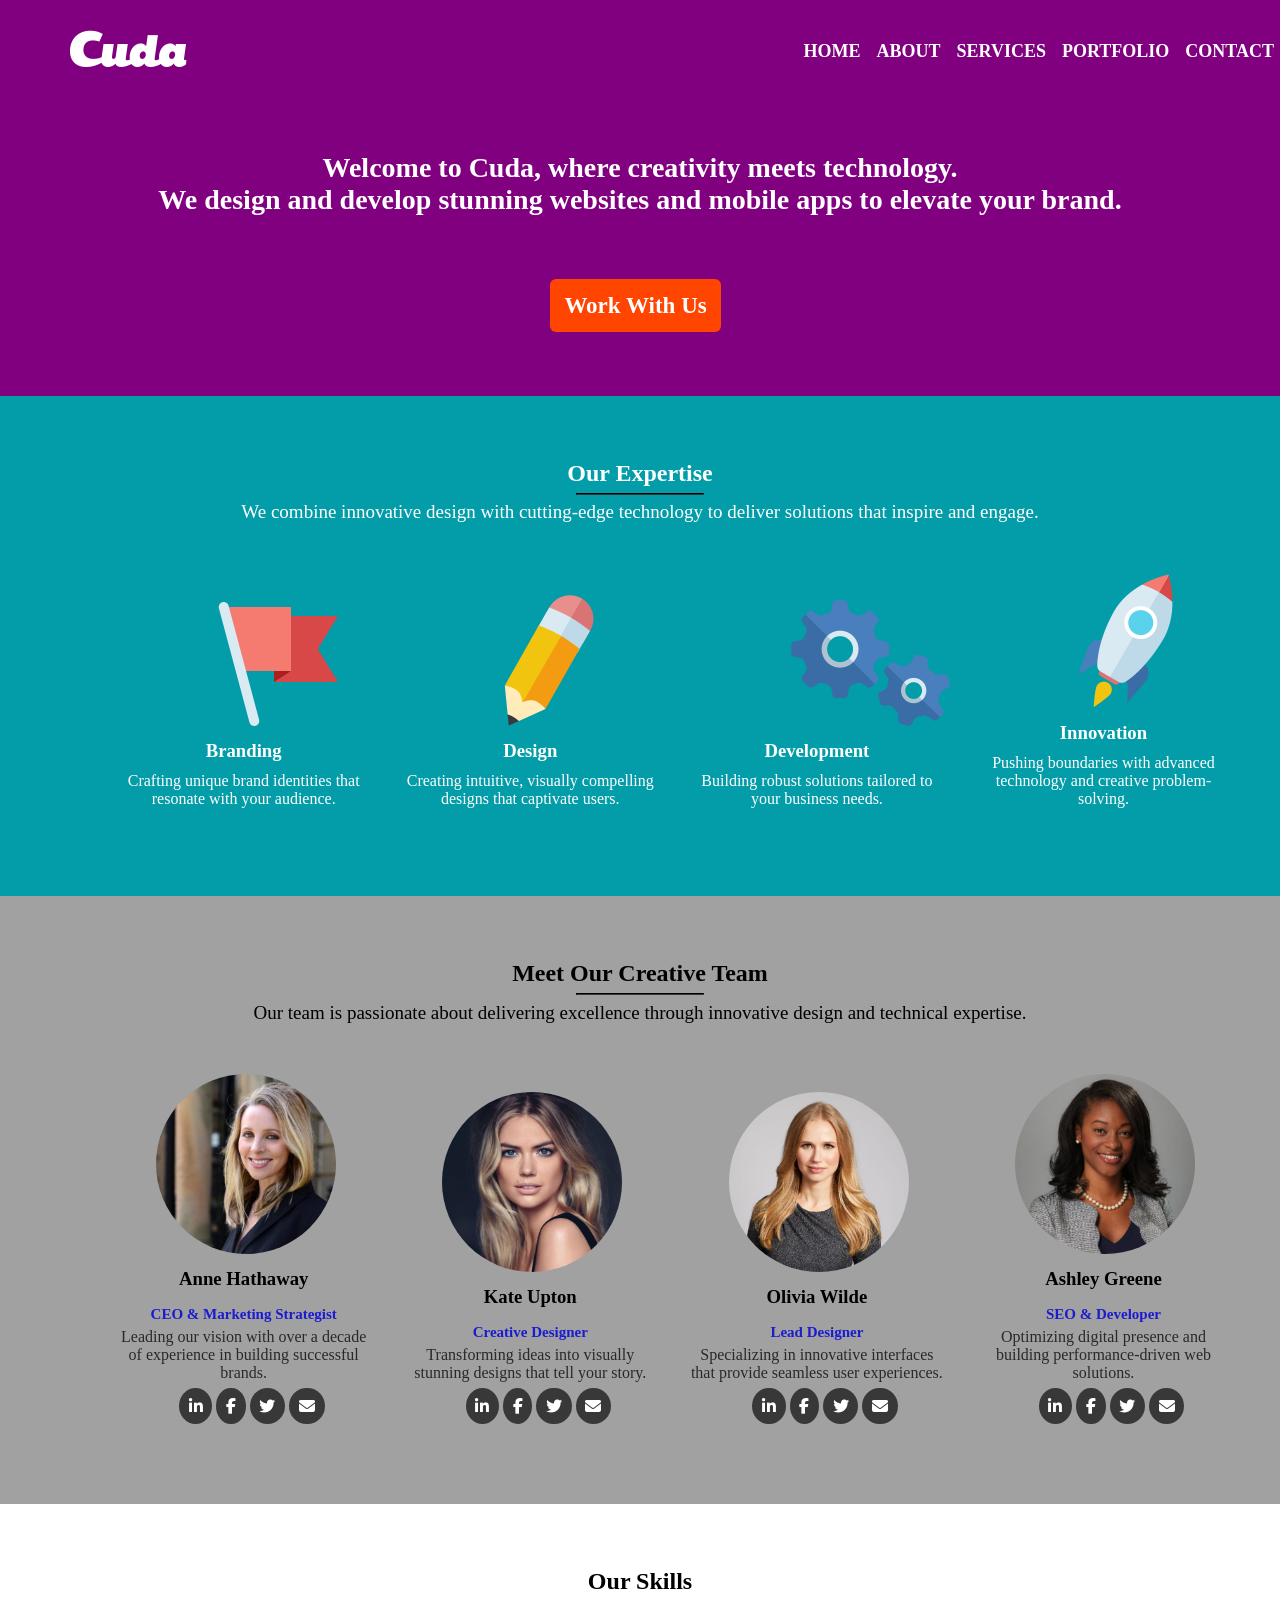
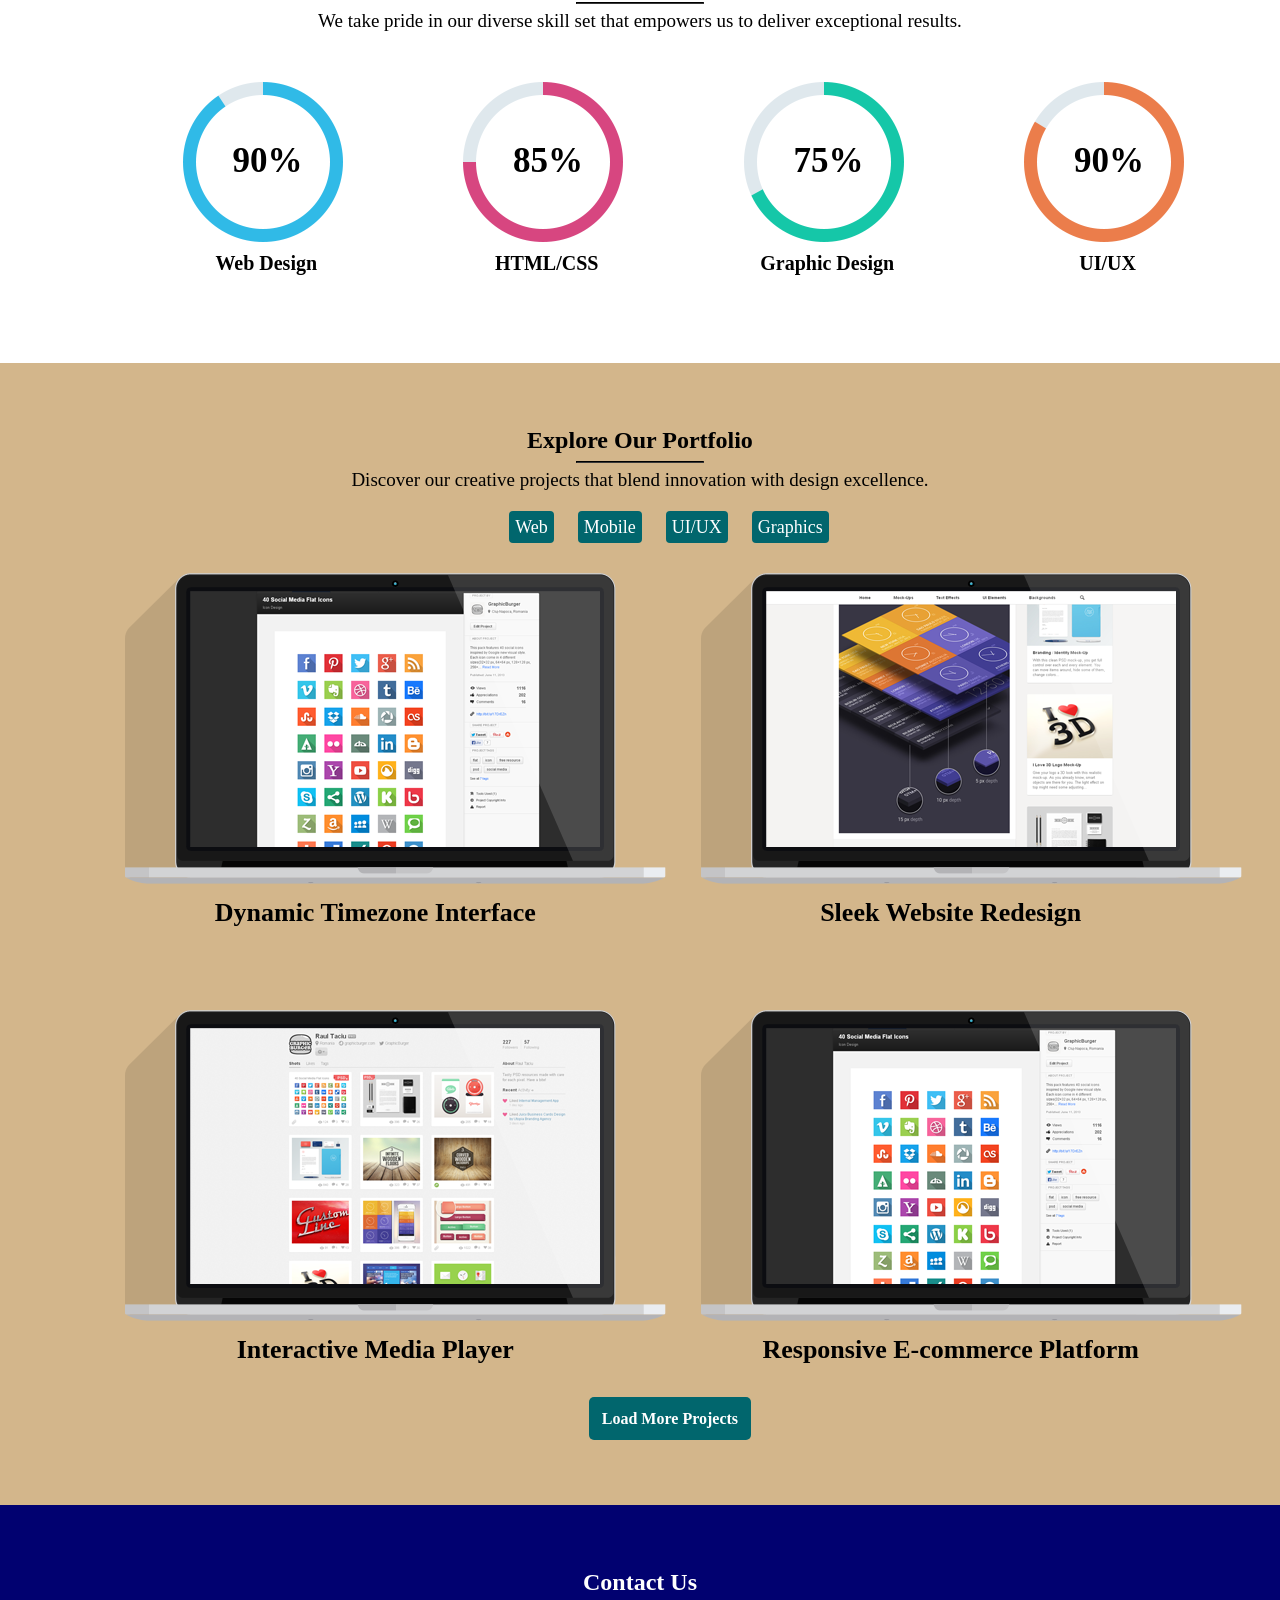
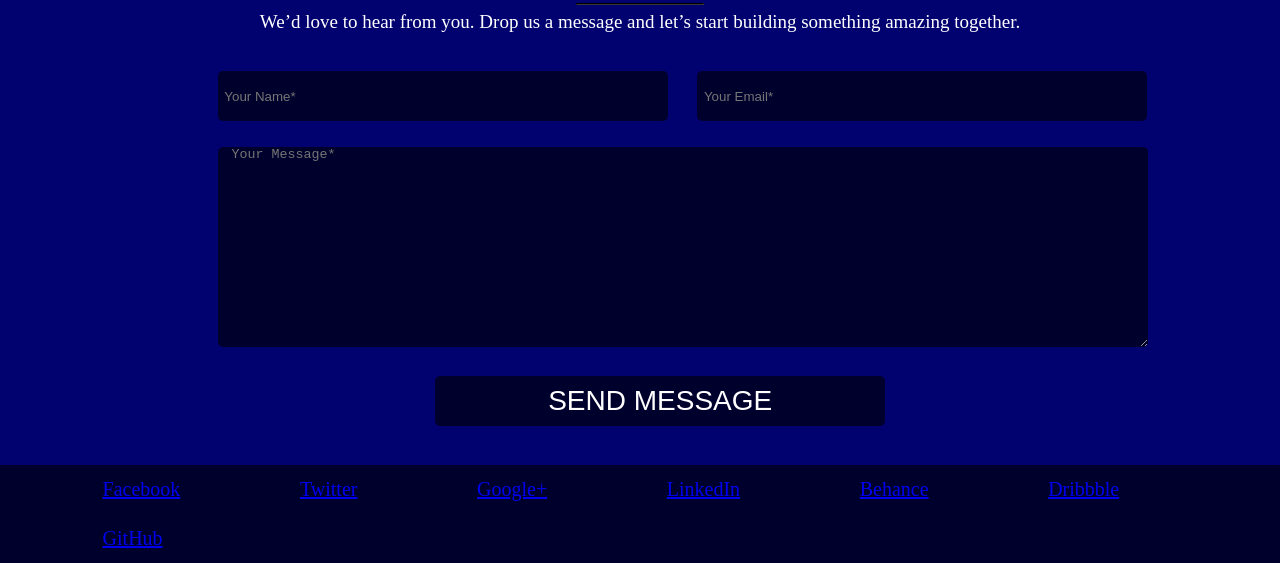
<file: index.html>
<!DOCTYPE html>
<html lang="en">
<head>
  <meta charset="UTF-8" />
  <meta name="viewport" content="width=device-width, initial-scale=1.0" />
  <title>Cuda - Creative Web Solutions</title>
  <link rel="stylesheet" href="https://cdnjs.cloudflare.com/ajax/libs/font-awesome/6.6.0/css/all.min.css" 
        integrity="sha512-Kc323vGBEqzTmouAECnVceyQqyqdsSiqLQISBL29aUW4U/M7pSPA/gEUZQqv1cwx4OnYxTxve5UMg5GT6L4JJg==" 
        crossorigin="anonymous" referrerpolicy="no-referrer" />
  <link href="css/index.css" rel="stylesheet" />
</head>
<body>
  <div class="container">
    <!-- Home Section -->
    <div class="purple" id="home">
      <div class="burger"><i class="fa-solid fa-bars"></i></div>
      <img src="assets/logo.png" alt="Cuda Logo" />
      <ul class="purple-ul">
        <li><a href="#home">Home</a></li>
        <li><a href="#about">About</a></li>
        <li><a href="#services">Services</a></li>
        <li><a href="#portfolio">Portfolio</a></li>
        <li><a href="#contact">Contact</a></li>
      </ul>
      <p class="purple-p">
        Welcome to Cuda, where creativity meets technology.<br>
        We design and develop stunning websites and mobile apps to elevate your brand.
      </p>
      <a href="#contact" class="purple-a">Work With Us</a>
    </div>
    <!-- End Home -->

    <!-- Services Section -->
    <div class="green" id="services">
      <h2>Our Expertise</h2>
      <hr />
      <p class="p">
        We combine innovative design with cutting-edge technology to deliver solutions that inspire and engage.
      </p>
      <ul class="green-ul">
        <li>
          <img src="assets/flag.png" alt="Branding" />
          <h3>Branding</h3>
          <p>Crafting unique brand identities that resonate with your audience.</p>
        </li>
        <li>
          <img src="assets/pencile.png" alt="Design" />
          <h3>Design</h3>
          <p>Creating intuitive, visually compelling designs that captivate users.</p>
        </li>
        <li>
          <img src="assets/setti.png" alt="Development" />
          <h3>Development</h3>
          <p>Building robust solutions tailored to your business needs.</p>
        </li>
        <li>
          <img src="assets/rok.png" alt="Innovation" />
          <h3>Innovation</h3>
          <p>Pushing boundaries with advanced technology and creative problem-solving.</p>
        </li>
      </ul>
    </div>
    <!-- End Services -->

    <!-- About / Team Section -->
    <div class="grey" id="about">
      <h2>Meet Our Creative Team</h2>
      <hr />
      <p class="p">
        Our team is passionate about delivering excellence through innovative design and technical expertise.
      </p>
      <ul class="grey-ul">
        <li>
          <img src="assets/anne.jpg" alt="Anne Hathaway" />
          <h3>Anne Hathaway</h3>
          <h5>CEO &amp; Marketing Strategist</h5>
          <p>Leading our vision with over a decade of experience in building successful brands.</p>
          <div class="icon">
            <a href="https://www.linkedin.com" target="_blank"><span><i class="fa-brands fa-linkedin-in"></i></span></a>
            <a href="https://www.facebook.com" target="_blank"><span><i class="fa-brands fa-facebook-f"></i></span></a>
            <a href="https://www.twitter.com" target="_blank"><span><i class="fa-brands fa-twitter"></i></span></a>
            <a href="mailto:info@cuda.com" target="_blank"><span><i class="fa-solid fa-envelope"></i></span></a>
          </div>
        </li>
        <li>
          <img src="assets/Kate-Upton.jpg" alt="Kate Upton" />
          <h3>Kate Upton</h3>
          <h5>Creative Designer</h5>
          <p>Transforming ideas into visually stunning designs that tell your story.</p>
          <div class="icon">
            <a href="https://www.linkedin.com" target="_blank"><span><i class="fa-brands fa-linkedin-in"></i></span></a>
            <a href="https://www.facebook.com" target="_blank"><span><i class="fa-brands fa-facebook-f"></i></span></a>
            <a href="https://www.twitter.com" target="_blank"><span><i class="fa-brands fa-twitter"></i></span></a>
            <a href="mailto:info@cuda.com" target="_blank"><span><i class="fa-solid fa-envelope"></i></span></a>
          </div>
        </li>
        <li>
          <img src="assets/Olivia-Wilde.jpg" alt="Olivia Wilde" />
          <h3>Olivia Wilde</h3>
          <h5>Lead Designer</h5>
          <p>Specializing in innovative interfaces that provide seamless user experiences.</p>
          <div class="icon">
            <a href="https://www.linkedin.com" target="_blank"><span><i class="fa-brands fa-linkedin-in"></i></span></a>
            <a href="https://www.facebook.com" target="_blank"><span><i class="fa-brands fa-facebook-f"></i></span></a>
            <a href="https://www.twitter.com" target="_blank"><span><i class="fa-brands fa-twitter"></i></span></a>
            <a href="mailto:info@cuda.com" target="_blank"><span><i class="fa-solid fa-envelope"></i></span></a>
          </div>
        </li>
        <li>
          <img src="assets/Ashley-Greene.jpg" alt="Ashley Greene" />
          <h3>Ashley Greene</h3>
          <h5>SEO &amp; Developer</h5>
          <p>Optimizing digital presence and building performance-driven web solutions.</p>
          <div class="icon">
            <a href="https://www.linkedin.com" target="_blank"><span><i class="fa-brands fa-linkedin-in"></i></span></a>
            <a href="https://www.facebook.com" target="_blank"><span><i class="fa-brands fa-facebook-f"></i></span></a>
            <a href="https://www.twitter.com" target="_blank"><span><i class="fa-brands fa-twitter"></i></span></a>
            <a href="mailto:info@cuda.com" target="_blank"><span><i class="fa-solid fa-envelope"></i></span></a>
          </div>
        </li>
      </ul>
    </div>
    <!-- End About -->

    <!-- Skills Section -->
    <div class="white">
      <h2>Our Skills</h2>
      <hr />
      <p class="p">
        We take pride in our diverse skill set that empowers us to deliver exceptional results.
      </p>
      <ul class="white-ul">
        <li>
          <div class="circle1">
            <h1>90%</h1>
          </div>
          <h5>Web Design</h5>
        </li>
        <li>
          <div class="circle2">
            <h1>85%</h1>
          </div>
          <h5>HTML/CSS</h5>
        </li>
        <li>
          <div class="circle3">
            <h1>75%</h1>
          </div>
          <h5>Graphic Design</h5>
        </li>
        <li>
          <div class="circle4">
            <h1>90%</h1>
          </div>
          <h5>UI/UX</h5>
        </li>
      </ul>
    </div>
    <!-- End Skills -->

    <!-- Portfolio Section -->
    <div class="pitch" id="portfolio">
      <h2>Explore Our Portfolio</h2>
      <hr />
      <p class="p">
        Discover our creative projects that blend innovation with design excellence.
      </p>
      <div class="tabs">
        <a href="#">Web</a>
        <a href="#">Mobile</a>
        <a href="#">UI/UX</a>
        <a href="#">Graphics</a>
      </div>
      <ul class="pitch-ul">
        <li>
          <img src="assets/blog.png" alt="Project 1" />
          <h4>Dynamic Timezone Interface</h4>
        </li>
        <li>
          <img src="assets/isomatric.png" alt="Project 2" />
          <h4>Sleek Website Redesign</h4>
        </li>
        <li>
          <img src="assets/viro.png" alt="Project 3" />
          <h4>Interactive Media Player</h4>
        </li>
        <li>
          <img src="assets/blog.png" alt="Project 4" />
          <h4>Responsive E-commerce Platform</h4>
        </li>
      </ul>
      <a href="#" class="pitch-a">Load More Projects</a>
    </div>
    <!-- End Portfolio -->

    <!-- Contact Section (Netlify Form) -->
    <div class="blue" id="contact">
      <h2>Contact Us</h2>
      <hr />
      <p class="p">
        We’d love to hear from you. Drop us a message and let’s start building something amazing together.
      </p>
      <form name="contact" method="POST" data-netlify="true">
        <!-- Required hidden field for Netlify Forms -->
        <input type="hidden" name="form-name" value="contact" />
        <input type="text" name="name" placeholder="Your Name*" required />
        <input type="email" name="email" placeholder="Your Email*" required />
        <textarea name="message" placeholder="Your Message*" required></textarea>
        <input type="submit" value="Send Message" />
      </form>
      <div class="footer">
        <ul class="blue-ul">
          <li><a href="https://www.facebook.com" target="_blank">Facebook</a></li>
          <li><a href="https://www.twitter.com" target="_blank">Twitter</a></li>
          <li><a href="https://www.google.com" target="_blank">Google+</a></li>
          <li><a href="https://www.linkedin.com" target="_blank">LinkedIn</a></li>
          <li class="be"><a href="https://www.behance.net" target="_blank">Behance</a></li>
          <li><a href="https://dribbble.com" target="_blank">Dribbble</a></li>
          <li><a href="https://github.com" target="_blank">GitHub</a></li>
        </ul>
      </div>
    </div>
    <!-- End Contact -->
  </div>
  <!-- End Container -->

  <!-- Smooth Scrolling Script -->
  <script>
    // Enable smooth scrolling for in-page links
    document.querySelectorAll('a[href^="#"]').forEach(anchor => {
      anchor.addEventListener('click', function(e) {
        e.preventDefault();
        document.querySelector(this.getAttribute('href')).scrollIntoView({
          behavior: 'smooth'
        });
      });
    });
  </script>
</body>
</html>
</file>
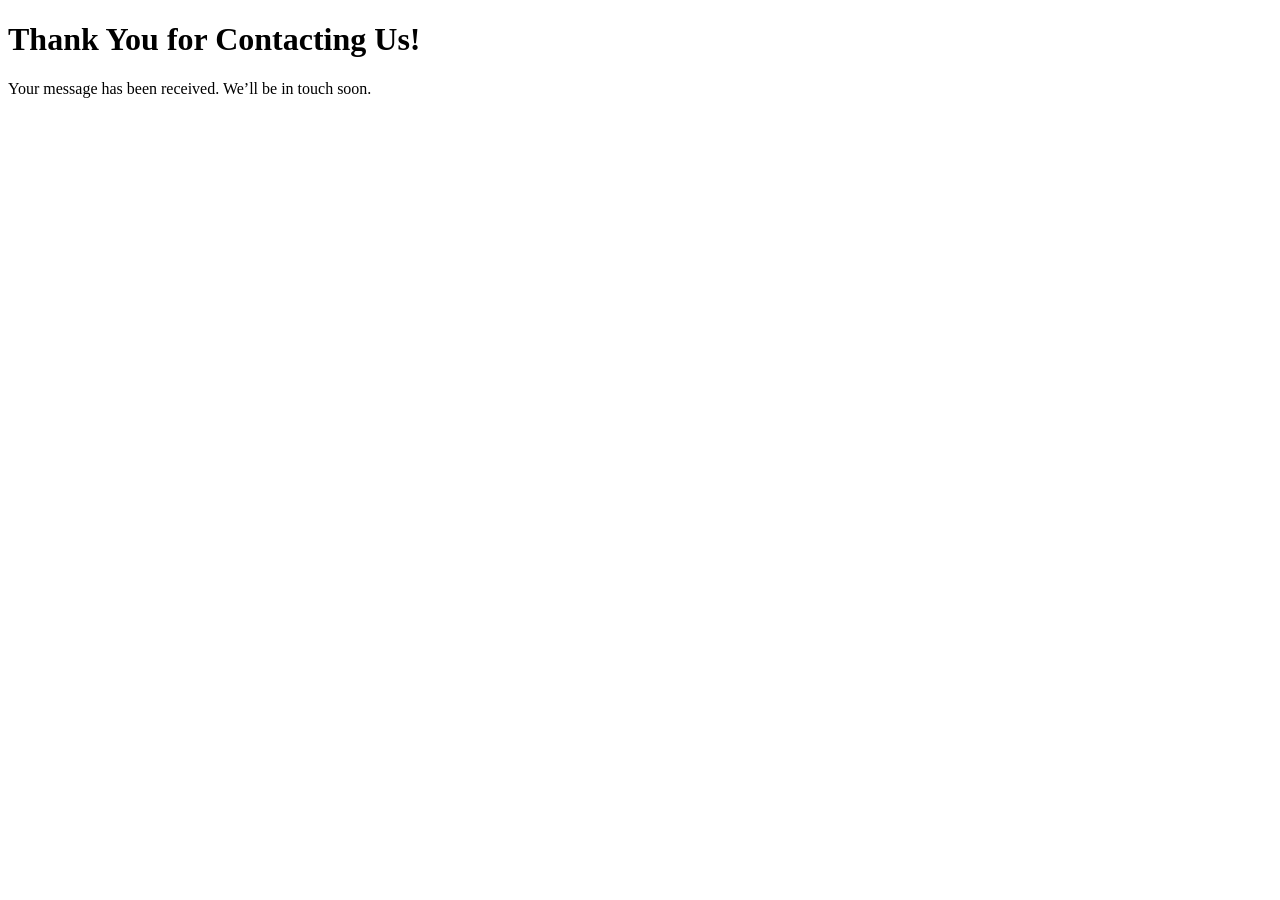
<file: thank-you.html>
<!DOCTYPE html>
<html lang="en">
<head>
  <meta charset="UTF-8" />
  <title>Thank You!</title>
</head>
<body>
  <h1>Thank You for Contacting Us!</h1>
  <p>Your message has been received. We’ll be in touch soon.</p>
</body>
</html>
</file>
<file: css/index.css>
/* Global Styles */
* {
    margin: 0;
    padding: 0;
    box-sizing: border-box;
  }
  
  /* Header Section (Purple) */
  .purple {
    background-color: purple;
    padding-bottom: 6%;
    position: relative;
  }
  .purple img {
    margin-left: 70px;
    margin-top: 30px;
  }
  .purple-ul {
    list-style: none;
    text-align: right;
    margin-top: -30px;
  }
  .purple-ul li {
    display: inline-block;
  }
  .purple-ul li a {
    color: white;
    text-decoration: none;
    font-size: 18px;
    font-weight: 600;
    text-transform: uppercase;
    padding: 6px;
  }
  .purple-p {
    color: white;
    font-size: 28px;
    text-align: center;
    font-weight: 800;
    padding-top: 90px;
    margin-bottom: 6%;
  }
  .purple-a {
    color: white;
    text-decoration: none;
    font-size: 23px;
    font-weight: 600;
    padding: 14px;
    background-color: orangered;
    border-radius: 6px;
    margin-left: 43%;
  }
  .burger i {
    font-size: 29px;
    color: white;
  }
  .burger {
    display: none;
  }
  
  /* Services Section (Green) */
  .green {
    background-color: rgb(2, 157, 168);
    padding-bottom: 6%;
  }
  h2 {
    text-align: center;
    color: white;
    padding-top: 5%;
  }
  hr {
    width: 10%;
    margin: auto;
    outline: none;
    border-color: rgb(56, 56, 56);
    margin-top: 0.5%;
  }
  .p {
    text-align: center;
    color: white;
    padding-top: 0.5%;
    font-size: 19px;
  }
  .green-ul {
    list-style: none;
    margin-left: 8%;
    margin-top: 3%;
  }
  .green-ul li {
    width: 22%;
    display: inline-block;
    margin: 1%;
  }
  .green-ul li img {
    padding-left: 40%;
  }
  .green-ul li h3 {
    color: white;
    padding: 10px 0;
    text-align: center;
  }
  .green-ul li p {
    color: white;
    text-align: center;
  }
  
  /* Team Section (Grey) */
  .grey {
    background-color: rgb(161, 161, 161);
    padding-bottom: 6%;
  }
  .grey h2 {
    color: black;
  }
  .grey .p {
    color: black;
  }
  .grey-ul {
    list-style: none;
    margin-left: 8%;
    margin-top: 3%;
  }
  .grey-ul li {
    display: inline-block;
    width: 22%;
    margin: 1%;
  }
  .grey-ul li img {
    width: 180px;
    height: 180px;
    border-radius: 50%;
    margin-left: 16%;
  }
  .grey-ul li h3 {
    text-align: center;
    padding: 4%;
  }
  .grey-ul li h5 {
    text-align: center;
    color: rgb(27, 27, 209);
    font-size: 15px;
    padding: 2%;
  }
  .grey-ul li p {
    text-align: center;
    color: rgb(41, 41, 41);
  }
  .icon {
    margin-top: 6%;
    margin-left: 25%;
  }
  .icon span {
    width: 35px;
    height: 35px;
    border-radius: 50%;
    background-color: rgb(56, 56, 56);
    padding: 5%;
  }
  .icon span i {
    color: white;
  }
  
  /* Skills Section (White) */
  .white {
    padding-bottom: 6%;
  }
  .white h2 {
    color: black;
  }
  .white .p {
    color: black;
  }
  .white-ul {
    list-style: none;
    margin-left: 10%;
    margin-top: 3%;
  }
  .white-ul li {
    width: 22%;
    display: inline-block;
    margin: 1%;
  }
  .circle1 {
    background: url(../assets/pro1.png) no-repeat;
    width: 170px;
    height: 170px;
    margin-left: 17%;
  }
  .circle2 {
    background: url(../assets/pro2.png) no-repeat;
    width: 170px;
    height: 170px;
    margin-left: 17%;
  }
  .circle3 {
    background: url(../assets/pro3.png) no-repeat;
    width: 170px;
    height: 170px;
    margin-left: 17%;
  }
  .circle4 {
    background: url(../assets/pro4.png) no-repeat;
    width: 170px;
    height: 170px;
    margin-left: 17%;
  }
  h1 {
    font-size: 35px;
    font-weight: 900;
    text-align: center;
    padding-top: 35%;
  }
  .white-ul li h5 {
    text-align: center;
    font-size: 20px;
  }
  
  /* Portfolio Section (Pitch) */
  .pitch {
    background-color: rgb(211, 182, 139);
    padding-bottom: 6%;
  }
  .pitch h2 {
    color: black;
  }
  .pitch .p {
    color: black;
  }
  .tabs {
    margin-left: 39%;
    margin-top: 2%;
  }
  .tabs a {
    text-decoration: none;
    padding: 6px;
    background-color: rgb(1, 102, 109);
    color: white;
    font-size: 18px;
    margin: 10px;
    border-radius: 4px;
  }
  .pitch-ul {
    list-style: none;
    margin-left: 7%;
  }
  .pitch-ul li {
    width: 42%;
    display: inline-block;
    margin: 3%;
  }
  .pitch-ul li h4 {
    text-align: center;
    font-size: 26px;
    padding: 2%;
  }
  .pitch-a {
    text-decoration: none;
    padding: 13px;
    background-color: rgb(1, 102, 109);
    color: white;
    font-weight: 800;
    border-radius: 5px;
    margin-left: 46%;
  }
  
  /* Contact Section (Blue) */
  .blue {
    background-color: rgb(1, 1, 112);
  }
  form {
    margin-top: 3%;
  }
  input {
    width: 450px;
    height: 50px;
    border: none;
    outline: none;
    background-color: rgb(0, 0, 45);
    border-radius: 5px;
    margin-left: 2%;
  }
  input[type='text'] {
    margin-left: 17%;
  }
  textarea {
    width: 930px;
    margin-left: 17%;
    height: 200px;
    border: none;
    outline: none;
    background-color: rgb(0, 0, 45);
    border-radius: 5px;
    margin-top: 2%;
  }
  ::placeholder {
    padding-left: 1.5%;
  }
  input[type="submit"] {
    cursor: pointer;
    color: white;
    margin-left: 34%;
    margin-top: 2%;
    font-size: 28px;
    font-weight: 500;
    text-transform: uppercase;
    text-align: center;
  }
  .footer {
    margin-top: 3%;
  }
  .blue-ul {
    background-color: rgb(0, 0, 45);
    list-style: none;
  }
  .blue-ul li {
    display: inline-block;
    color: white;
    font-size: 20px;
    margin-left: 7%;
    padding: 13px;
  }
  
  /* Responsive Styles */
  @media (max-width:768px) {
    .purple-ul {
      display: none;
    }
    .purple-ul.active {
      display: block;
      text-align: center;
      background-color: purple;
      width: 100%;
      position: absolute;
      top: 60px;
      left: 0;
    }
    .burger {
      display: inline-block;
      margin-left: 6%;
    }
    .purple img {
      margin-left: 35%;
    }
    .purple-p {
      font-size: 24px;
      margin-bottom: 10%;
    }
    .purple-a {
      margin-left: 39%;
    }
    .green-ul li {
      width: 42%;
    }
    .grey-ul li {
      width: 42%;
      margin-top: 3%;
    }
    .white-ul li {
      width: 42%;
      margin: 3%;
    }
    .pitch-ul li img {
      width: 300px;
      height: 180px;
    }
    .pitch-ul li h4 {
      font-size: 20px;
    }
    .pitch-a {
      margin-left: 40%;
    }
    .tabs {
      margin-left: 32%;
    }
    input[type="email"] {
      margin-left: 17%;
      margin-top: 2%;
    }
    textarea {
      width: 450px;
    }
    input[type="submit"] {
      margin-left: 17%;
      font-size: 24px;
    }
    .blue-ul li {
      margin-left: 2.7%;
      font-size: 17px;
      padding: 7px;
    }
  }
  @media (max-width:425px) {
    .purple {
      padding-bottom: 10%;
    }
    .purple img {
      margin-left: 24%;
    }
    .purple-p {
      font-size: 20px;
    }
    .purple-a {
      margin-left: 27%;
    }
    h2 {
      font-size: 20px;
    }
    .green-ul li {
      width: 100%;
      margin-top: 5%;
    }
    .p {
      font-size: 15px;
    }
    .grey-ul li {
      width: 100%;
      text-align: center;
      margin-top: 5%;
    }
    .grey-ul li img {
      margin-left: 0;
      margin-top: 2%;
    }
    .icon {
      margin-left: 0;
    }
    .white-ul li {
      width: 100%;
      margin-top: 4%;
    }
    .circle1, .circle2, .circle3, .circle4 {
      margin-left: 26%;
    }
    .pitch-ul li {
      width: 100%;
      margin-bottom: 7%;
    }
    .tabs {
      margin-left: 20%;
    }
    .pitch-ul li img {
      margin-left: 10%;
    }
    .pitch-a {
      margin-left: 30%;
    }
    input, textarea {
      width: 350px;
      margin-left: 9%;
    }
    input[type="text"], input[type="email"], input[type="submit"] {
      margin-left: 9%;
    }
    input[type="submit"] {
      font-size: 20px;
    }
    .blue-ul li {
      margin-left: 3%;
      font-size: 20px;
      padding: 7px;
    }
    .blue-ul .be {
      margin-left: 18%;
    }
  }
</file>
